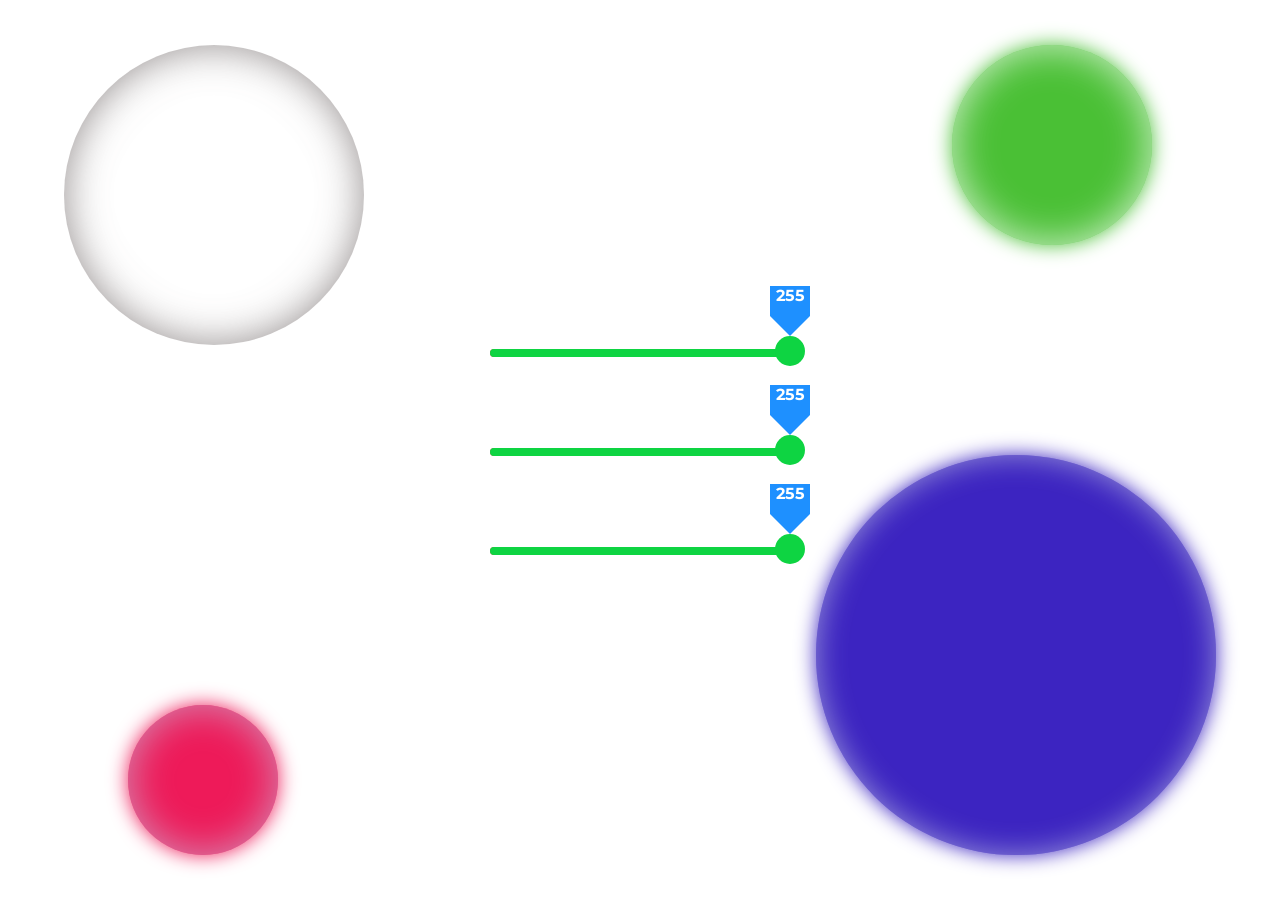
<file: index.html>
<!DOCTYPE html>
<html lang="en">
<head>
    <meta charset="UTF-8">
    <meta name="viewport" content="width=device-width, initial-scale=1.0">
    <meta http-equiv="X-UA-Compatible" content="ie=edge">
    <meta name="keywords" content="Background Changing using HTML input Range">
    <meta name="keywords" content="Change your background by input range values. A tutorial with html, css and javascript">
    <title>Background Color Selection with Range Input</title>
    <link rel="stylesheet" href="Background Color Selection with Range Input.css">
    <link rel="shortcut icon" href="favicon.ico" type="image/x-icon">
</head>
<body>
    <div class="container">
        <div class="circle1 circle"></div>
        <div class="circle2 circle"></div>
        <div class="circle3 circle"></div>
        <div class="circle4 circle"></div>
        <div class="wrapper">
            <div class="content">
                <input type="range" name="n" min="0" max="255" value="255" class="range range1" id="range1" title="Red">
                <label for="range1" class="value value1">
                    <div class="rangeValue rangeValue1">255</div>
                    <div class="scroll"></div>
                </label>
            </div>
            <div class="content">
                <input type="range" name="n" min="0" max="255" value="255" class="range range2" id="range2" title="Green">
                <label for="range2" class="value value2">
                    <div class="rangeValue rangeValue2">255</div>
                    <div class="scroll"></div>
                </label>
            </div>
            <div class="content">
                <input type="range" name="n" min="0" max="255" value="255" class="range range3" id="range3" title="Blue">
                <label for="range3" class="value value3">
                    <div class="rangeValue rangeValue3">255</div>
                    <div class="scroll"></div>
                </label>
            </div>
        </div>
    </div>
    <script src="Background Color Selection with Range Input.js"></script>
</body>
</html>
</file>
<file: Background Color Selection with Range Input.css>
@import url('https://fonts.googleapis.com/css2?family=Montserrat:ital,wght@0,400;0,500;0,600;0,700;0,800;0,900;1,400;1,500;1,600;1,700;1,800;1,900&display=swap');

html {
    scroll-behavior: smooth;
}

* {
    margin: 0;
    padding: 0;
}

body {
    box-sizing: border-box;
    font-family: 'Montserrat', 'Gill Sans', 'Gill Sans MT', Calibri, 'Trebuchet MS', sans-serif;
}

.container {
    position: relative;
    width: 100%;
    height: 100vh;
    display: flex;
    justify-content: center;
    align-items: center;
    /* background: #F55B24; */
}

.container .circle {
    position: absolute;
}

.container .circle1 {
    bottom: 5%;
    right: 5%;
    width: 400px;
    height: 400px;
    background: #3C24C1;
    border-radius: 50%;
    box-shadow: 0 0 20px #3C24C1, inset 0 0 30px #c4c9e4ad;
}

.container .circle2 {
    top: 5%;
    left: 5%;
    width: 300px;
    height: 300px;
    background: #ffffff;
    border-radius: 50%;
    box-shadow: 0 0 20px #ffffff, inset 0 0 40px #645b5bb0;
}

.container .circle3 {
    bottom: 5%;
    left: 10%;
    width: 150px;
    height: 150px;
    background: #EE1A59;
    border-radius: 50%;
    box-shadow: 0 0 20px #EE1A59, inset 0 0 40px #c4c9e4ad;
}

.container .circle4 {
    top: 5%;
    right: 10%;
    width: 200px;
    height: 200px;
    background: #4AC035;
    border-radius: 50%;
    box-shadow: 0 0 20px #4AC035, inset 0 0 40px #fcfffdcb;
}
.wrapper {
    position: relative;
}
.content {
    position: relative;
    margin: 80px 0;
}
.range {
    position: relative;
    -webkit-appearance: none;
    width: 300px;
    height: 8px;
    border-radius: 10px;
    outline: none;
    background: none;
    background: #e74141;
    overflow: hidden;
}

.range::-webkit-slider-thumb {
    -webkit-appearance: none;
    width: 0px;
    height: 0px;
    border-radius: 50%;
    background: none;
    border: none;
    cursor: pointer;
    z-index: 2;
    box-shadow: -400px 0 0 400px #0ED442;
}

.value {
    position: absolute;
    left: 100%;
    bottom: -5px;
    width: 30px;
    height: 20px;
    text-align: center;
    font-weight: bold;
    transform: translate(-50%, -50%);
    user-select: none;
}

.value .scroll {

    width: 30px;
    height: 30px;
    border-radius: 50%;
    background: #0ED442;
    z-index: 2;
}
.value .rangeValue {
    position: absolute;
    top: -50px;
    left: -5px;
    width: 40px;
    height: 30px;
    background: dodgerblue;
    color: #fff;
}
.rangeValue::after {
    content: '';
    position: absolute;
    bottom: -20px;
    left: 0;
    border-top: 20px solid dodgerblue;
    border-left: 20px solid transparent;
    border-right: 20px solid transparent;
}
</file>
